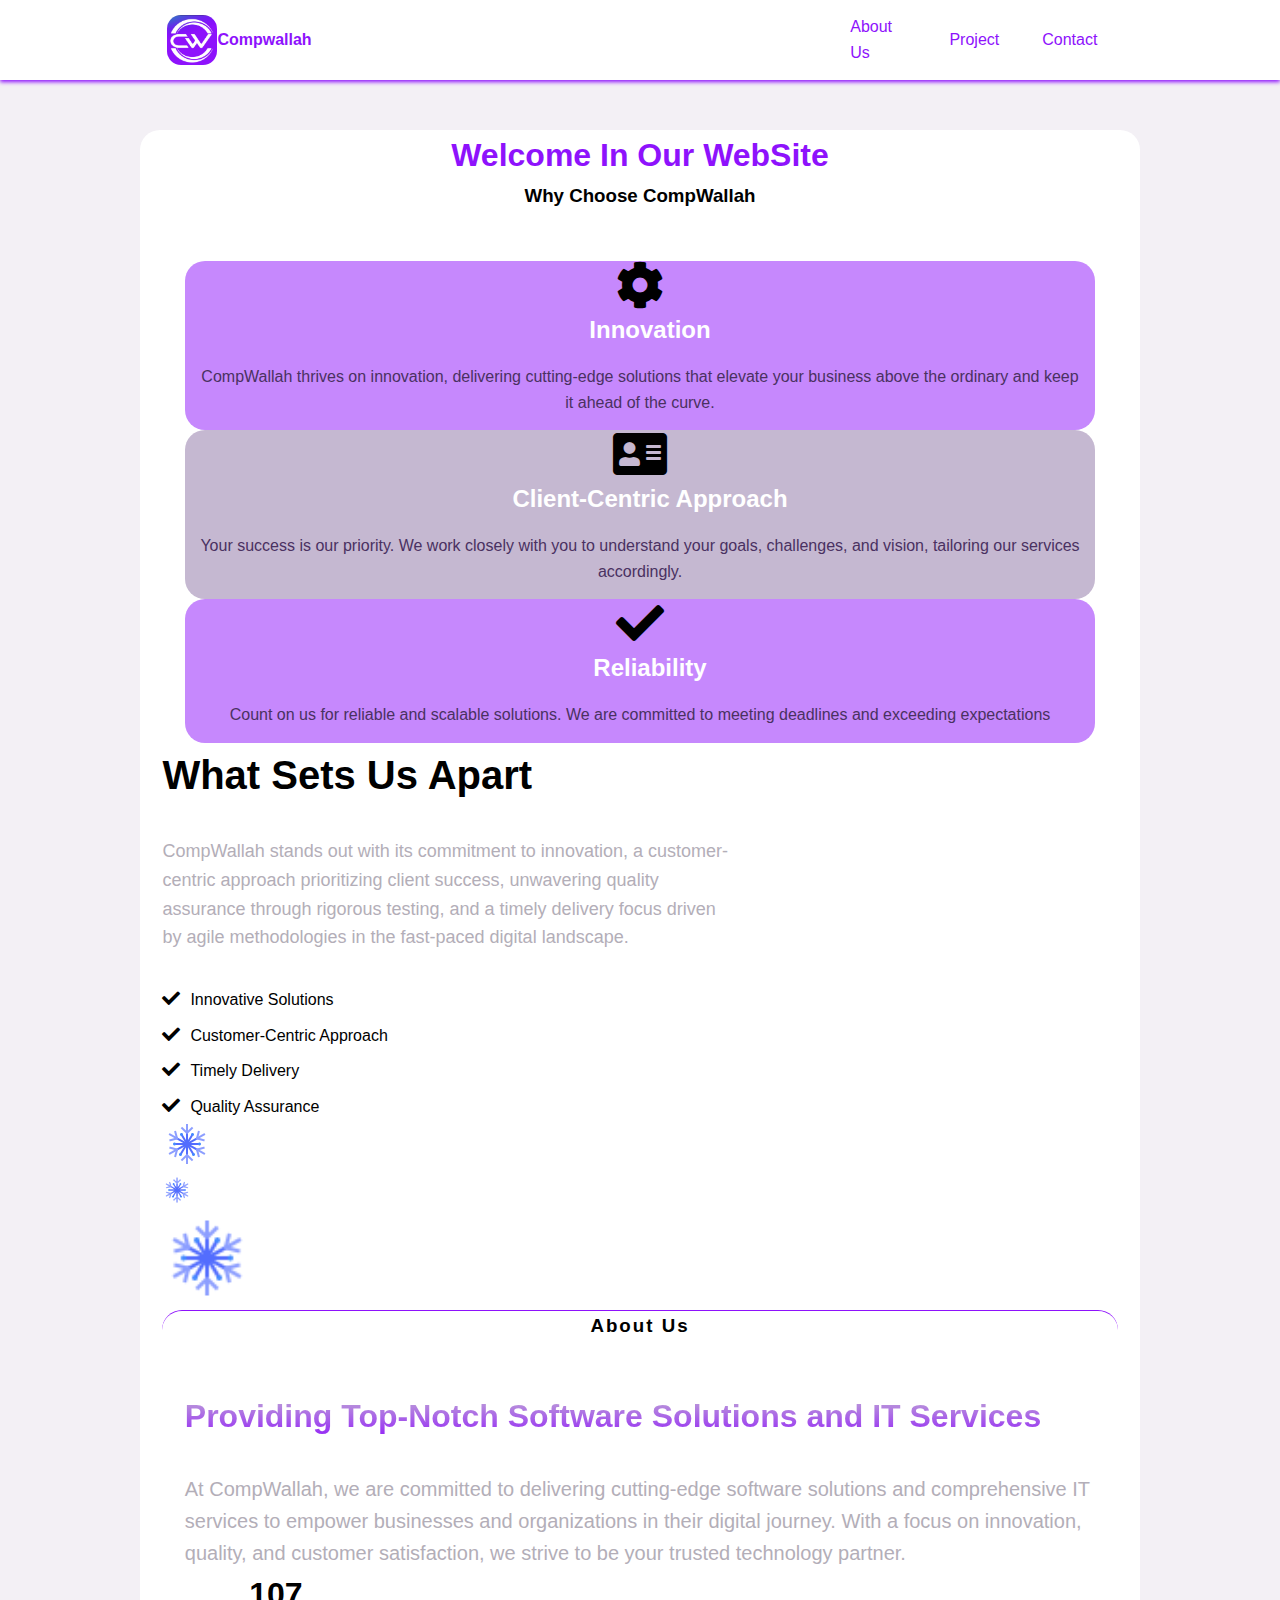
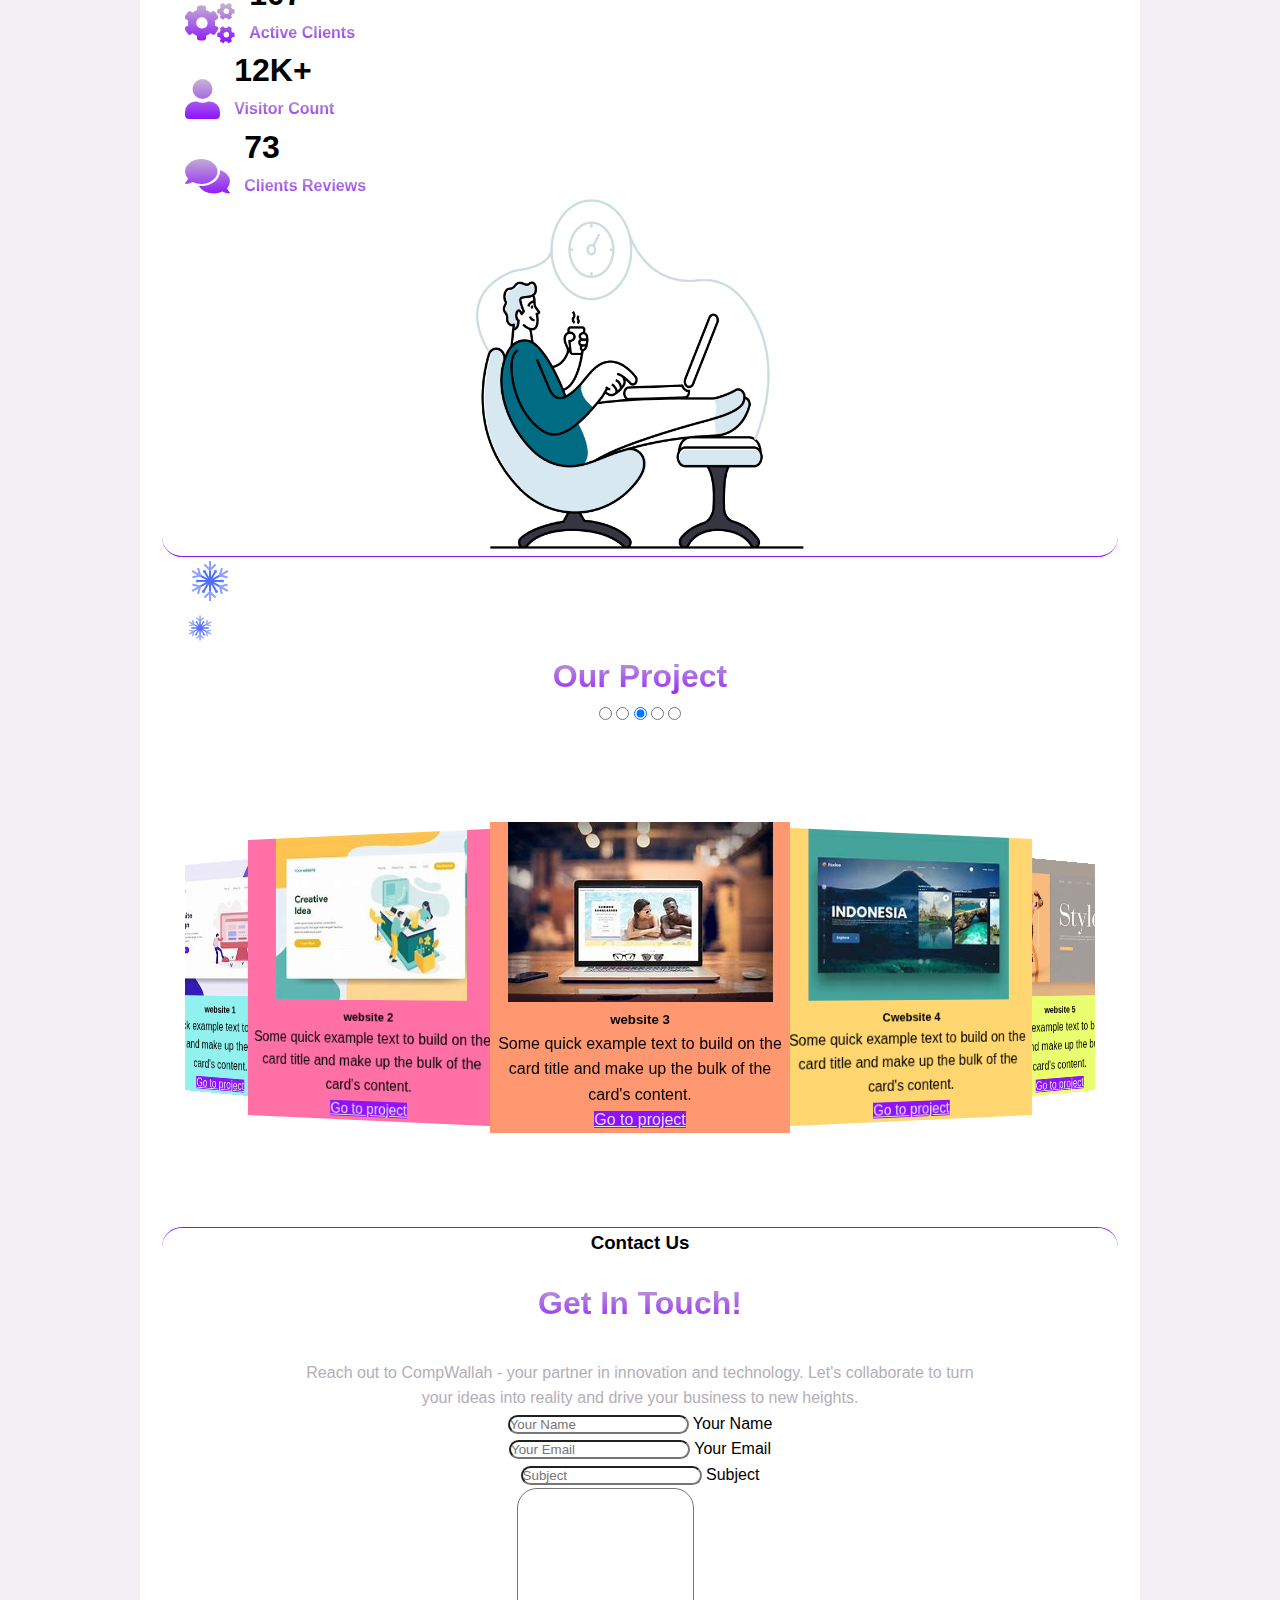
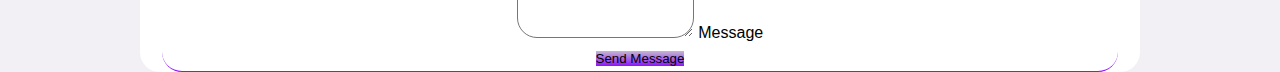
<file: index.html>
<!DOCTYPE html>
<html lang="en">

<head>
    <meta charset="UTF-8">
    <meta http-equiv="X-UA-Compatible" content="IE=edge">
    <meta name="viewport" content="width=device-width, initial-scale=1.0">
    <title>Document</title>
    <link rel="stylesheet" href="./Css/index.css" />
    <link href="https://cdn.jsdelivr.net/npm/bootstrap@5.0.2/dist/css/bootstrap.min.css" rel="stylesheet"
        integrity="sha384-EVSTQN3/azprG1Anm3QDgpJLIm9Nao0Yz1ztcQTwFspd3yD65VohhpuuCOmLASjC" crossorigin="anonymous">
    <link href="https://cdnjs.cloudflare.com/ajax/libs/font-awesome/5.10.0/css/all.min.css" rel="stylesheet">


</head>

<body>
    <header id="navbar" class="sticky-top">
        <nav class="navbar-container container">
            <a href="/" class="home-link" style="width:30% ;">
                <div class="navbar-logo"><img class="img-logo" src="./image/logo.png" alt="CompWallah" height="50px">
                </div>
                Compwallah
            </a>
            <button type="button" id="navbar-toggle" aria-controls="navbar-menu" aria-label="Toggle menu"
                aria-expanded="false">
                <span class="icon-bar"></span>
                <span class="icon-bar"></span>
                <span class="icon-bar"></span>
            </button>
            <div id="navbar-menu" class="navbar-menu" aria-labelledby="navbar-toggle">
                <ul class="navbar-links">
                    <li class="navbar-item"><a class="navbar-link" href="#about">About Us</a></li>
                    <li class="navbar-item"><a class="navbar-link" href="#propject">Project</a></li>
                    <li class="navbar-item"><a class="navbar-link" href="#contact">Contact</a></li>
                </ul>
            </div>
        </nav>
    </header>

    <div class="container">

        <div class="container mb-5">
            <div class="row row1">
                <h1>Welcome In Our WebSite</h1>
                <h3 class="text-dark mt-5 fw-bolder">Why Choose CompWallah</h3>
            </div>
            <div class="row p-3">
                <div class="col-lg-4 ">
                    <div class="intro">
                        <i class="fa fa-cog fa-3x text-white mt-3"></i>
                        <h2> Innovation</h2>
                        <p class="dis">CompWallah thrives on innovation, delivering cutting-edge
                            solutions that elevate your business above the ordinary and keep
                            it ahead of the curve.</p>
                    </div>
                </div>
                <div class="col-lg-4 ">
                    <div class="intro2">
                        <i class="fa fa-address-card fa-3x text-white mt-3"></i>
                        <h2> Client-Centric Approach</h2>
                        <p class="dis">Your success is our priority.
                            We work closely with you to understand your goals,
                            challenges, and vision,
                            tailoring our services accordingly.</p>

                    </div>
                </div>
                <div class="col-lg-4 ">
                    <div class="intro">

                        <i class="fa fa-check fa-3x text-white mt-3"></i>
                        <h2 class="h2w">Reliability</h2>
                        <p class="dis">Count on us for reliable and scalable
                            solutions. We are committed
                            to meeting deadlines and exceeding expectations</p>

                    </div>
                </div>
            </div>
        </div>
        <div class="row mt-5 mx-3">
            <div class="col-lg-8">
                <p class="title">What Sets Us Apart</p>
                <p class="dis2">CompWallah stands out with its commitment to innovation,
                    a customer-centric approach prioritizing client success,
                    unwavering quality assurance through rigorous testing,
                    and a timely delivery focus driven by agile
                    methodologies in the fast-paced digital landscape.</p>
                <ul class="ul">
                    <li> <i class="fa fa-check fa-3x " style="font-size:18px;margin-right: 10px;"></i>Innovative
                        Solutions</li>
                    <li> <i class="fa fa-check fa-3x " style="font-size:18px;margin-right: 10px;"></i>Customer-Centric
                        Approach</li>
                    <li> <i class="fa fa-check fa-3x " style="font-size:18px;margin-right: 10px;"></i>Timely Delivery
                    </li>
                    <li> <i class="fa fa-check fa-3x " style="font-size:18px;margin-right: 10px;"></i>Quality Assurance
                    </li>
                </ul>
            </div>
            <div class="col-lg-4">
                <div>
                    <div class="snow" style="width:50px ;"> <img src="./image/icons8-winter-48.png" /></div>
                    <div class="snow1" style="width:30px ;justify-content: end;"> <img src="./image/icons8-winter-48.png"width="30px" /></div>
                    <div class="snow2" style="width:90px ;justify-content: end;"> <img src="./image/icons8-winter-48.png"width="90px" /></div>

                </div>
            </div>
        </div>
        <!-- start about us -->
        <div class="container p-4 my-5 conAboutus">
            <h3 id="about" class="aboutus">About Us</h3>
            <div class="row">
                <div class="col-lg-7">
                    <h1>Providing Top-Notch Software
                        Solutions and IT Services</h1>
                    <p class="dis3">
                        At CompWallah, we are committed to delivering cutting-edge
                        software solutions and comprehensive IT services to
                        empower businesses and organizations in their digital
                        journey. With a focus on innovation, quality,
                        and customer satisfaction, we strive to be your trusted technology partner.
                    </p>
                    <div class="row">
                        <div class="col-lg-4">
                            <i class="fa fa-cogs fa-2x text-primary-gradient flex-shrink-0 icon"
                                style="font-size:40px;"></i>
                            <div class="numabout">
                                <span>107</span>
                                <p>Active Clients</p>
                            </div>
                        </div>
                        <div class="col-lg-4">
                            <i class="fa fa-user fa-2x text-primary-gradient flex-shrink-0 icon"
                                style="font-size:40px;"></i>
                            <div class="numabout">
                                <span>12K+</span>
                                <p>Visitor Count</p>
                            </div>
                        </div>
                        <div class="col-lg-4">
                            <i class="fa fa-comments fa-2x text-primary-gradient flex-shrink-0 icon"
                                style="font-size:40px;"></i>
                            <div class="numabout">
                                <span>73</span>
                                <p>Clients Reviews</p>
                            </div>
                        </div>
                    </div>
                </div>
                <div class="col-lg-5">
                    <div class="animation">
                        <img src="./image/Login.png" height="350px" />
                    </div>
                </div>
            </div>
        </div>
        <!-- end about us -->
        <!-- start propject -->
        <div class="container conproject" id="propject">
            <div>
                <div class="snow" style="width:50px ;"> <img src="./image/icons8-winter-48.png" /></div>
                <div class="snow1" style="width:30px ;justify-content: end;"> <img src="./image/icons8-winter-48.png"width="30px" /></div>
            </div>
            <h1 class="my-5">Our Project</h1>
            <input type="radio" name="position" />
            <input type="radio" name="position" />
            <input type="radio" name="position" checked />
            <input type="radio" name="position" />
            <input type="radio" name="position" />
            <section class="section" id="carousel">
                <div class="item">
                    <div class="card" style="width: 100%;">
                        <img class="card-img-top" src="./image/web1.jfif" alt="Card image cap">
                        <div class="card-body">
                            <h5 class="card-title">website 1</h5>
                            <p class="card-text">Some quick example text to build on the card title and make up the bulk
                                of the card's content.</p>
                            <a href="#" class="btn btncard">Go to project</a>
                        </div>
                    </div>
                </div>
                <div class="item">
                    <div class="card" style="width: 100%;">
                        <img class="card-img-top" src="./image/web6.jfif" alt="Card image cap">
                        <div class="card-body">
                            <h5 class="card-title">website 2</h5>
                            <p class="card-text">Some quick example text to build on the card title and make up the bulk
                                of the card's content.</p>
                            <a href="#" class="btn btncard">Go to project</a>
                        </div>
                    </div>
                </div>
                <div class="item">
                    <div class="card" style="width: 100%;">
                        <img class="card-img-top" src="./image/web2.jfif" alt="Card image cap">
                        <div class="card-body">
                            <h5 class="card-title">website 3</h5>
                            <p class="card-text">Some quick example text to build on the card title and make up the bulk
                                of the card's content.</p>
                            <a href="https://getbootstrap.com/docs/4.0/components/card/" class="btn btncard">Go to
                                project</a>
                        </div>
                    </div>
                </div>
                <div class="item">
                    <div class="card" style="width: 100%;">
                        <img class="card-img-top" src="./image/web3.jfif" alt="Card image cap">
                        <div class="card-body">
                            <h5 class="card-title">Cwebsite 4</h5>
                            <p class="card-text">Some quick example text to build on the card title and make up the bulk
                                of the card's content.</p>
                            <a href="#" class="btn btncard">Go to project</a>
                        </div>
                    </div>
                </div>
                <div class="item">
                    <div class="card" style="width: 100%;">
                        <img class="card-img-top" src="./image/web4.jfif" alt="Card image cap">
                        <div class="card-body">
                            <h5 class="card-title">website 5</h5>
                            <p class="card-text">Some quick example text to build on the card title and make up the bulk
                                of the card's content.</p>
                            <a href="#" class="btn btncard">Go to project</a>
                        </div>
                    </div>
                </div>

                <section>
        </div>
        <!-- end propject -->
        <!-- start contact -->
        <div class="container contact  p-4 mt-5">
            <h3 id="contact" class="aboutus">Contact Us</h3>
            <h1>Get In Touch!</h1>
            <p class="container">
                Reach out to CompWallah - your partner in innovation and technology.
                Let's collaborate to turn your ideas into reality and drive your business
                to new heights.
            </p>

            <div class="container" style="width: 85%;">
                <div class="row g-3">
                    <div class="col-md-6">
                        <div class="form-floating">
                            <input type="text" class="form-control" name="name" id="name" placeholder="Your Name">
                            <label for="name">Your Name</label>
                        </div>
                    </div>
                    <div class="col-md-6">
                        <div class="form-floating">
                            <input type="email" class="form-control" name="email" id="email" placeholder="Your Email">
                            <label for="email">Your Email</label>
                        </div>
                    </div>
                    <div class="col-12">
                        <div class="form-floating">
                            <input type="text" class="form-control" name="subject" id="subject" placeholder="Subject">
                            <label for="subject">Subject</label>
                        </div>
                    </div>
                    <div class="col-12">
                        <div class="form-floating">
                            <textarea class="form-control" name="message" placeholder="Leave a message here"
                                id="message" style="height: 150px;">
                                    </textarea>
                            <label for="message">Message</label>
                        </div>
                    </div>
                    <div class="col-12 text-center">
                        <button name="contact" class="btn rounded-pill py-3 px-5 submit" type="submit">Send
                            Message</button>
                    </div>
                </div>
            </div>
        </div>
        <!-- end constct -->
    </div>


    <script type='text/javascript'></script>
    <script src="./js/index.js"></script>
</body>

</html>
</file>
<file: Css/index.css>
:root {
    --navbar-bg-color: white;
    --navbar-text-color: #8e12fc;
    --navbar-text-color-focus: white;
    --navbar-bg-contrast: #8e12fc;
  }
  * {
    box-sizing: border-box;
    margin: 0;
    padding: 0;
  }
  body {
    height: 100vh;
    font-family: Arial, Helvetica, sans-serif;
    line-height: 1.6;
    background-color: #c5b8d136!important;
  }
  /* start navebar */
  .container {
    max-width: 1000px;
    padding-left: 1.4rem;
    padding-right: 1.4rem;
    margin-left: auto;
    margin-right: auto;
    background-color: white;
    border-radius: 20px;
  }
  #navbar {
    --navbar-height: 64px;
    height: 80px;
    background-color: var(--navbar-bg-color);
    box-shadow: 0 2px 4px #8e12fc;
    z-index: 9999;
    left: 0;
    right: 0;
  }
  .navbar-container {
    display: flex;
    justify-content: space-between;
    height: 100%;
    align-items: center;
  }
  .navbar-item {
    margin: 0.4em;
    width: 100%;
  }
  
  .home-link,
  .navbar-link {
    color: var(--navbar-text-color);
    text-decoration: none;
    display: flex;
    font-weight: 400;
    align-items: center;
  }
  .home-link{
    font-weight: bold;
    margin-left: 5px;
  }
  
  .home-link:is(:focus, :hover) {
    color: var(--navbar-text-color-focus);
  }
  
  .navbar-link {
    justify-content: center;
    width: 100%;
    padding: 0.4em 0.8em;
    border-radius: 5px;
  }
  
  .navbar-link:is(:focus, :hover) {
    color: var(--navbar-text-color-focus);
    background-color: var(--navbar-bg-contrast);
  }
  .navbar-logo {
    width: 50px;
    height: 50px;
  }
  .img-logo{
    border-radius: 14px;
  }
  #navbar-toggle {
    cursor: pointer;
    border: none;
    background-color: transparent;
    width: 40px;
    height: 40px;
    display: flex;
    align-items: center;
    justify-content: center;
    flex-direction: column;
  }
  .icon-bar {
    display: block;
    width: 25px;
    height: 4px;
    margin: 2px;
    background-color: var(--navbar-text-color);
  }
  #navbar-toggle:is(:focus, :hover) .icon-bar {
    background-color: var(--navbar-text-color);
  }
  #navbar-toggle[aria-expanded="true"] .icon-bar:is(:first-child, :last-child) {
    position: absolute;
    margin: 0;
    width: 30px;
  }
  #navbar-toggle[aria-expanded="true"] .icon-bar:first-child {
    transform: rotate(45deg);
  }
  #navbar-toggle[aria-expanded="true"] .icon-bar:nth-child(2) {
    opacity: 0;
  }
  #navbar-toggle[aria-expanded="true"] .icon-bar:last-child {
    transform: rotate(-45deg);
  }
  #navbar-menu {
    position: fixed;
    top: var(--navbar-height);
    bottom: 0;
    opacity: 0;
    visibility: hidden;
    left: 0;
    right: 0;
  }
  #navbar-toggle[aria-expanded="true"] + #navbar-menu {
    background-color: rgba(0, 0, 0, 0.4);
    opacity: 1;
    visibility: visible;
  }
  .navbar-links {
    list-style: none;
    position: absolute;
    background-color: var(--navbar-bg-color);
    display: flex;
    flex-direction: column;
    align-items: center;
    left: 0;
    right: 0;
    margin: 1.4rem;
    border-radius: 5px;
    box-shadow: 0 0 20px rgba(0, 0, 0, 0.3);
  }
  
  #navbar-toggle[aria-expanded="true"] + #navbar-menu .navbar-links {
    padding: 1em;
  }
  @media screen and (min-width: 700px) {
    #navbar-toggle,
    #navbar-toggle[aria-expanded="true"] {
      display: none;
    }
  
    #navbar-menu,
    #navbar-toggle[aria-expanded="true"] #navbar-menu {
      visibility: visible;
      opacity: 1;
      position: static;
      display: block;
      height: 100%;
    }
  
    .navbar-links,
    #navbar-toggle[aria-expanded="true"] #navbar-menu .navbar-links {
      margin: 0;
      padding: 0;
      box-shadow: none;
      position: static;
      flex-direction: row;
      width: 100%;
      height: 100%;
    }
  }


  /* end navebar */
  
  /* start introduction */
  .row1 h1{
    text-align: center;
    color: var(--navbar-text-color);
    background-color: var(--navbar-text-color-focus);
    margin-top: 20px!important ;
  }
  .intro h2{
    color: var(--navbar-text-color-focus);
    font-weight: bold;
    opacity: none!important;
    margin-left: 20px!important;
  }
  .intro2 h2{
    color: var(--navbar-text-color-focus);
    font-weight: bold;
    opacity: none!important;
    margin-left: 20px!important;
  }
  .row1{
    margin-top: 50px!important;
    margin-bottom: 50px!important;
    text-align: center;
  }
  .intro{
    background-color: #c688fd;
    border-radius: 20px ; 
    text-align: center;
    align-items: center;
    justify-content: center;
    
  }
  .intro:hover{
    background-color: #c5b8d1;
    border:2px solid #c688fd;
  }
  .intro2{
    background-color: #c5b8d1;
    border-radius: 20px; 
    text-align: center;
    align-items: center;
    justify-content: center;
    
  }
  .intro2:hover{
    border:2px solid #c5b8d1;
    background-color: #c688fd;
    
  }
  .dis{
    padding: 15px!important;
    color: #4a3161;
    text-align: center;
  }
.title{
    font-size: 2.5rem;
    font-weight: bold;
}
.dis2{
    width: 60%;
    font-size: 18px;
    color: #b3aeb8;
    font-weight: 500;
    margin-top: 30px;
}
.ul{
    margin-top: 35px;
    list-style:none;
}
.ul li{
    margin-top: 10px;
}
.ul li:hover{
    color: #c688fd;
}
.navbar-menu{
    width: 30%;
}
@media(max-width:900px){
    .navbar-menu{
        width: 100%;
    }
}
  /* end introduction */
  /* start about us */
  .conAboutus{
    border-top: 1px solid #8e12fc;    
    border-bottom: 1px solid #8e12fc;
  }
  .conAboutus h3{
    text-align: center;
    font-weight: bold;
    letter-spacing: 2px;
  }
  .conAboutus h1{
    margin-top: 50px;
    background: linear-gradient( #c5b8d1 ,#8e12fc);
    -webkit-background-clip: text;
    -webkit-text-fill-color: transparent;
  }
  .dis3{
    margin-top: 30px;
    font-size: 20px;
    font-weight: 400;
    color: #b3aeb8;
  }
  .numabout{
    display: inline-block;
    margin-left: 10px;
  }
  .numabout span{
    font-weight: bold;
    font-size: 2rem;
  }
  .numabout p{
    background: linear-gradient( #c5b8d1 ,#8e12fc);
    -webkit-background-clip: text;
    -webkit-text-fill-color: transparent;
    font-weight: 600;
  }
  .icon{
    background: linear-gradient( #c5b8d1 ,#8e12fc);
    -webkit-background-clip: text;
    -webkit-text-fill-color: transparent;

  }
  .animation{
    text-align: center;
  position: relative;
  animation-name: example;
  align-items: center;
  animation-duration: 1s;
  animation-iteration-count: infinite;
  animation-direction: alternate;  
  }
  @keyframes example {
    0%   { left:0px; top:0px;}
    100% { left:0px; top:30px;}
  }
  
  /* end about us */
  /* start contact */
  .contact{
    border-top: 1px solid #8e12fc;    
    border-bottom: 1px solid #8e12fc;
    text-align: center;
    align-items: center;
    margin-bottom: 90px;
  }
  .contact h1{
    background: linear-gradient( #c5b8d1 ,#8e12fc);
    -webkit-background-clip: text;
    -webkit-text-fill-color: transparent;
    margin-top: 20px;
    font-weight: bolder;

  }
  .contact p{
    color: #b3aeb8;
    margin-top: 30px;
    width: 80%;
  }
  .form-control {
    border-radius: 20px!important
}
.submit{
    background: linear-gradient( #c5b8d1 ,#8e12fc);
    border:none
}
  /* end contact */
  /* start propject secyion */
  .conproject{
    text-align: center;
  }
  .conproject h1{
    background: linear-gradient( #c5b8d1 ,#8e12fc);
    -webkit-background-clip: text;
    -webkit-text-fill-color: transparent;

  }
  /* end project section */
  /* start carosel */
  .section {
    height: 600px;
    margin: 0;
    display: grid;
    grid-template-rows: 500px 100px;
    grid-template-columns: 1fr 30px 30px 30px 30px 30px 1fr;
    align-items: center;
    justify-items: center;
  }
  
  section#carousel {
    grid-row: 1 / 2;
    grid-column: 1 / 8;
    height: 500px;
    display: flex;
    align-items: center;
    justify-content: center;
    overflow: hidden;
    transform-style: preserve-3d;
    perspective: 600px;
    --items: 5;
    --middle: 3;
    --position: 1;
  }
  
  div.item {
    position: absolute;
    width: 300px;
    background-color: coral;
    --r: calc(var(--position) - var(--offset));
    --abs: max(calc(var(--r) * -1), var(--r));
    transition: all 0.25s linear;
    transform: rotateY(calc(-10deg * var(--r)))
      translateX(calc(-300px * var(--r)));
    z-index: calc((var(--position) - var(--abs)));
  }
  
  div.item:nth-of-type(1) {
    --offset: 1;
    background-color: #90f1ef;
  }
  div.item:nth-of-type(2) {
    --offset: 2;
    background-color: #ff70a6;
  }
  div.item:nth-of-type(3) {
    --offset: 3;
    background-color: #ff9770;
  }
  div.item:nth-of-type(4) {
    --offset: 4;
    background-color: #ffd670;
  }
  div.item:nth-of-type(5) {
    --offset: 5;
    background-color: #e9ff70;
  }
  
  input:nth-of-type(1) {
    grid-column: 2 / 3;
    grid-row: 2 / 3;
  }
  input:nth-of-type(1):checked ~ section#carousel {
    --position: 1;
  }
  
  input:nth-of-type(2) {
    grid-column: 3 / 4;
    grid-row: 2 / 3;
  }
  input:nth-of-type(2):checked ~ section#carousel {
    --position: 2;
  }
  
  input:nth-of-type(3) {
    grid-column: 4 /5;
    grid-row: 2 / 3;
  }
  input:nth-of-type(3):checked ~ section#carousel {
    --position: 3;
  }
  
  input:nth-of-type(4) {
    grid-column: 5 / 6;
    grid-row: 2 / 3;
  }
  input:nth-of-type(4):checked ~ section#carousel {
    --position: 4;
  }
  
  input:nth-of-type(5) {
    grid-column: 6 / 7;
    grid-row: 2 / 3;
  }
  input:nth-of-type(5):checked ~ section#carousel {
    --position: 5;
  }
  .btncard{
    background-color: #8e12fc!important;
    color: #e7e0ee!important;
    transition: 0.2 background;
  }
  .btncard:hover{
    background-color: #b3aeb8;
    color:#8e12fc;
  }
  /* end carosel */
  .snow{
    text-align: center;
  position: relative;
  animation-name: snow1;
  align-items: center;
  animation-duration: 15s;
  animation-iteration-count: infinite;
  animation-direction: alternate;  
  }
  
  @keyframes snow1 {
    0%   { left:30px; top:0px;}
    25%  { left:70px; top:80px;}
    50%  {left:10px; right:70px; top:100px;}
    75%  { left:70px; top:125px;}
    100% {left:0px; right:0px; top:0px;}
  }
  .snow1{
    text-align: center;
  position: relative;
  animation-name: snow2;
  align-items: center;
  animation-duration: 10s;
  animation-iteration-count: infinite;
  animation-direction: alternate;  
  }
  
  @keyframes snow2 {
    0%   { left:0px; top:10px;}
    25%  { left:60px; top:80px;}
    50%  {left:0px; right:60px; top:100px;}
    75%  { left:60px; top:125px;}
    100% {left:0px; right:0px; top:0px;}
  }

  .snow2{
    text-align: center;
  position: relative;
  animation-name: snow3;
  align-items: center;
  animation-duration: 10s;
  animation-iteration-count: infinite;
  animation-direction: alternate;  
  }
  @keyframes snow3 {
    0%   { left:30px; top:0px;}
    25%  { left:70px; top:80px;}
    50%  {left:10px; right:70px; top:100px;}
    75%  { left:70px; top:125px;}
    100% {left:0px; right:0px; top:0px;}
  }
</file>
